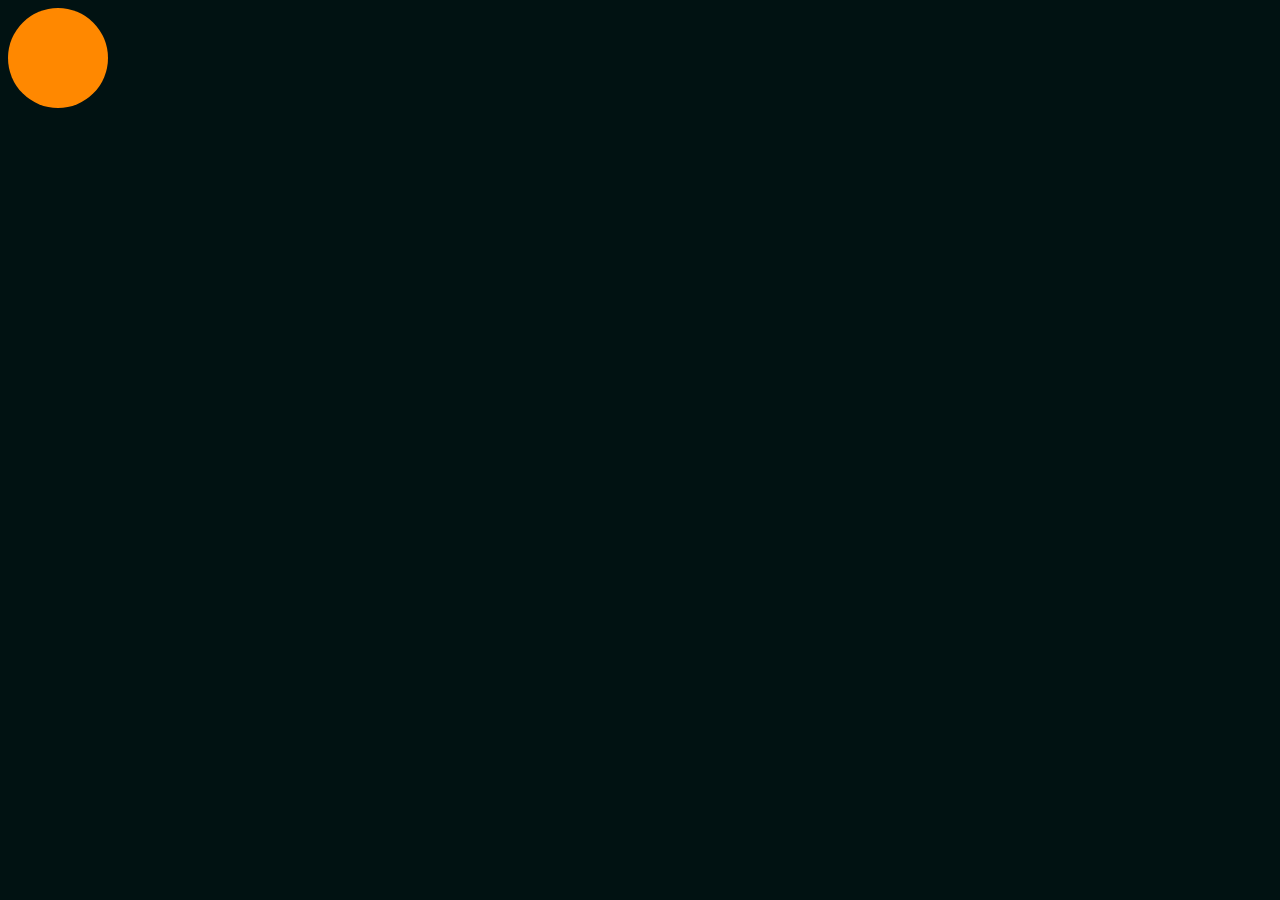
<file: 01 Riscrittura regole/index.html>
<!DOCTYPE html>
<html>

<head>
    <meta http-equiv="X-UA-Compatible" content="IE=edge" />
    <meta charset="utf-8" />
    <meta name="viewport" content="width=device-width, initial-scale=1.0, maximum-scale=1.0, user-scalable=no" />
    <title>Lezione HTML</title>
    <link rel="stylesheet" href="style.css" />
</head>

<body>
    <div class="ball"></div>
</body>

</html>
</file>
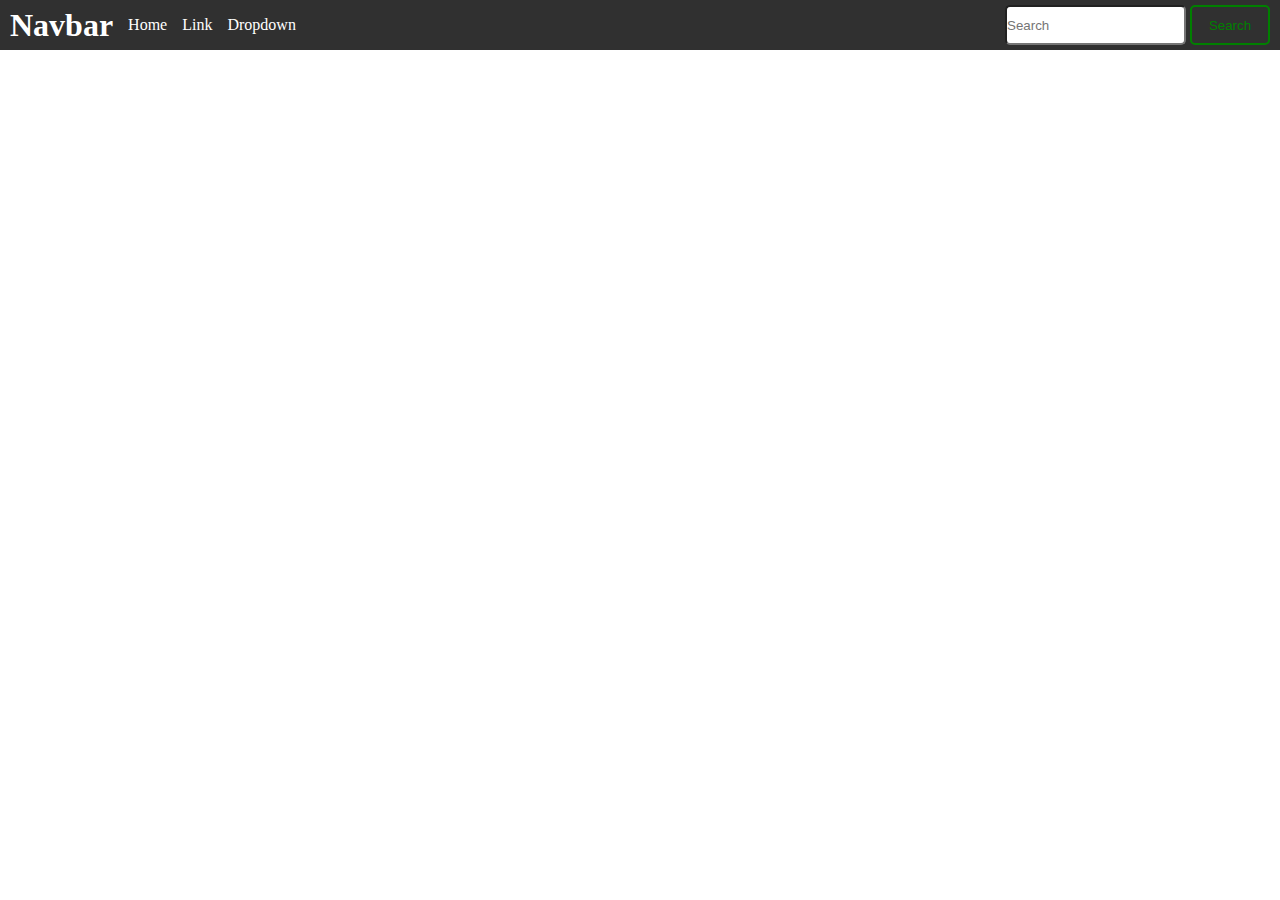
<file: Esercizio 6/index.html>
<!DOCTYPE html>
<html lang="en">
<head>
    <meta charset="UTF-8">
    <meta http-equiv="X-UA-Compatible" content="IE=edge">
    <meta name="viewport" content="width=device-width, initial-scale=1.0">
    <title> Esercizio - Navbar </title>
    <link rel="stylesheet" href="style.css">
</head>
<body>
    <header>
        <nav>
            <h1>Navbar</h1>
            <ul>
                <li>Home</li>
                <li>Link</li>
                <li>Dropdown</li>
            </ul>
            <form action="demo.php" method="get">
                <input type="text" name="search" id="search" placeholder="Search">
                <button type="submit">Search</button>
            </form>
            <div class="h-menu">
                <div></div>
                <div></div>
                <div></div>
            </div>
        </nav>
    </header>
</body>
</html>
</file>
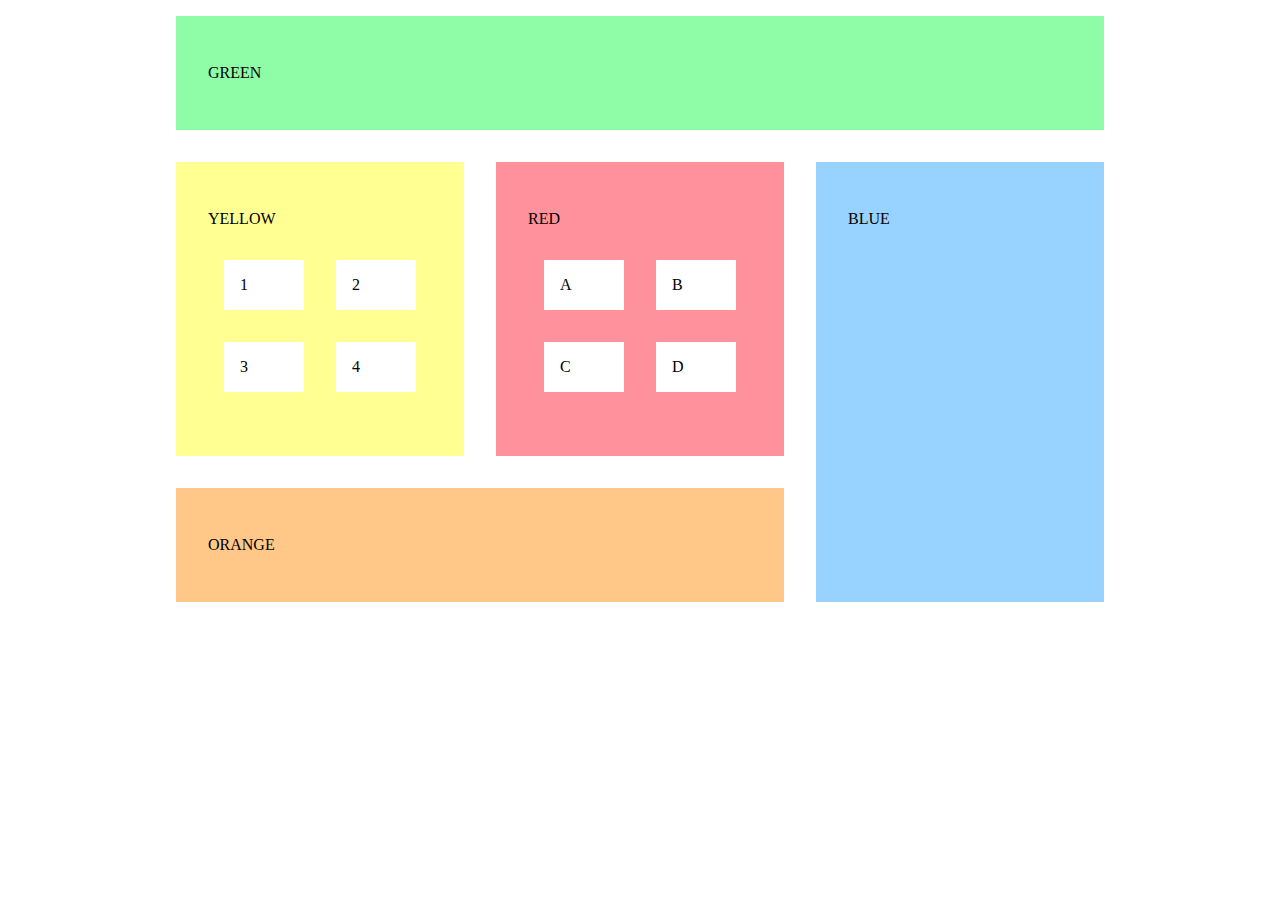
<file: esercizio-7/index.html>
<!DOCTYPE html>
<html lang="en">

<head>
  <meta charset="UTF-8">
  <meta http-equiv="X-UA-Compatible" content="IE=edge">
  <meta name="viewport" content="width=device-width, initial-scale=1.0">
  <title>Esercizio 7</title>
  <link rel="stylesheet" href="start.css">
  <link rel="stylesheet" href="style.css">
</head>

<body>
  <section id="green">
    <p>GREEN</p>
  </section>
  <section id="yellow">
    <p>YELLOW</p>
    <ul>
      <li>1</li>
      <li>2</li>
      <li>3</li>
      <li>4</li>
    </ul>
  </section>
  <section id="orange">
    <p>ORANGE</p>
  </section>
  <section id="red">
    <p>RED</p>
    <ul>
      <li>A</li>
      <li>B</li>
      <li>C</li>
      <li>D</li>
    </ul>
  </section>
  <section id="blue">
    <p>BLUE</p>
  </section>
</body>

</html>
</file>
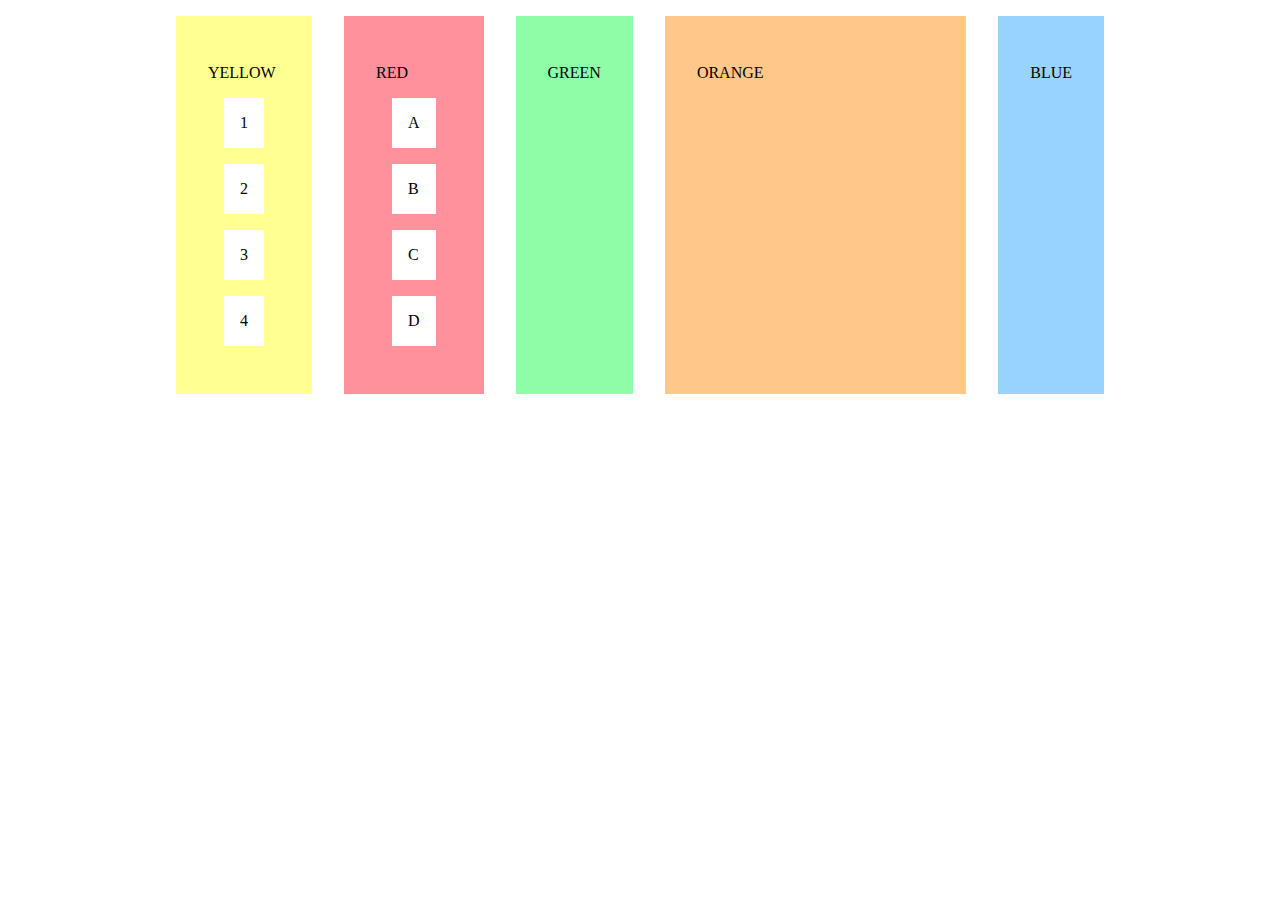
<file: esercizio-8/index.html>
<!DOCTYPE html>
<html lang="en">

<head>
  <meta charset="UTF-8">
  <meta http-equiv="X-UA-Compatible" content="IE=edge">
  <meta name="viewport" content="width=device-width, initial-scale=1.0">
  <title>Blocks</title>
  <link rel="stylesheet" href="start.css">
  <link rel="stylesheet" href="style.css">
</head>

<body>
  <section id="green">
    <p>GREEN</p>
  </section>
  <section id="yellow">
    <p>YELLOW</p>
    <ul>
      <li>1</li>
      <li>2</li>
      <li>3</li>
      <li>4</li>
    </ul>
  </section>
  <section id="orange">
    <p>ORANGE</p>
  </section>
  <section id="red">
    <p>RED</p>
    <ul>
      <li>A</li>
      <li>B</li>
      <li>C</li>
      <li>D</li>
    </ul>
  </section>
  <section id="blue">
    <p>BLUE</p>
  </section>
</body>

</html>
</file>
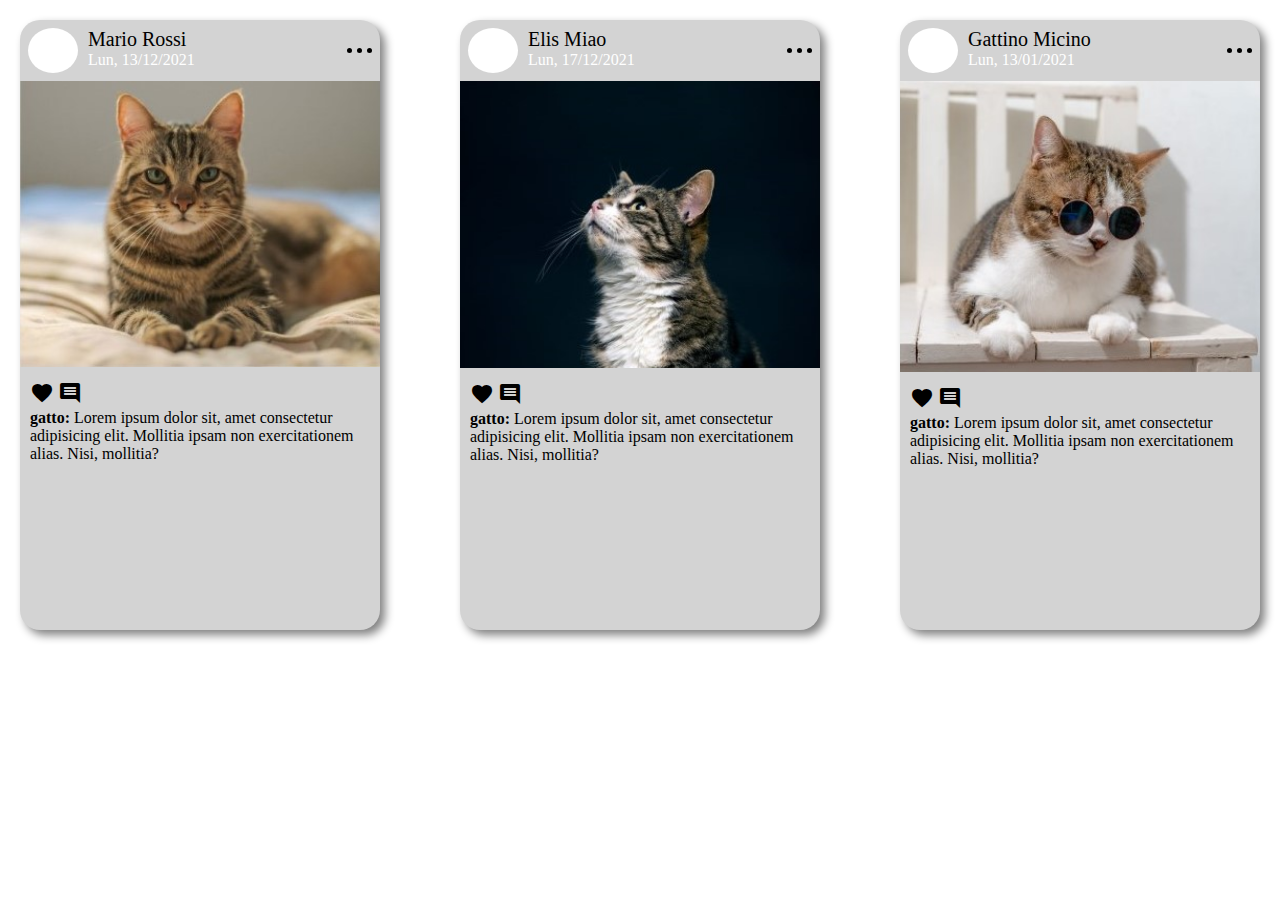
<file: esercizio-9/index.html>
<!DOCTYPE html>
<html lang="en">
<head>
    <meta charset="UTF-8">
    <meta http-equiv="X-UA-Compatible" content="IE=edge">
    <meta name="viewport" content="width=device-width, initial-scale=1.0">
    <title>Esercizio 9 CSS</title>
    <link rel="stylesheet" href="style.css">
    <link rel="stylesheet" href="https://fonts.googleapis.com/icon?family=Material+Icons">
</head>
<body>
    <div class="wrapper">
        <div class="card">
            <header>
                <div class="logo"></div>
                <div class="name-container">
                    <p class="name">Mario Rossi</p>
                    <p class="date">Lun, 13/12/2021</p>
                </div>
                <div class="option-menu-container">
                    <div class="option-menu"></div>
                    <div class="option-menu"></div>
                    <div class="option-menu"></div>
                </div>
            </header>
            <div class="img-container">
                <img src="./assets/gatto1.jpg" alt="">
            </div>
            <div class="footer-card">
                <div class="icon">
                    <i class="material-icons">favorite</i>
                    <i class="material-icons">comment</i>
                </div>
                <div class="text-card">
                    <p> <span>gatto:</span> Lorem ipsum dolor sit, amet consectetur adipisicing elit. Mollitia ipsam non exercitationem
                        alias. Nisi, mollitia?</p>
                </div>
            </div>
        </div>
        <div class="card">
            <header>
                <div class="logo"></div>
                <div class="name-container">
                    <p class="name">Elis Miao</p>
                    <p class="date">Lun, 17/12/2021</p>
                </div>
                <div class="option-menu-container">
                    <div class="option-menu"></div>
                    <div class="option-menu"></div>
                    <div class="option-menu"></div>
                </div>
            </header>
            <div class="img-container">
                <img src="./assets/gatto2.jpg" alt="">
            </div>
            <div class="footer-card">
                <div class="icon">
                    <i class="material-icons">favorite</i>
                    <i class="material-icons">comment</i>
                </div>
                <div class="text-card">
                    <p> <span>gatto:</span> Lorem ipsum dolor sit, amet consectetur adipisicing elit. Mollitia ipsam non exercitationem
                        alias. Nisi, mollitia?</p>
                </div>
            </div>
        </div>
        <div class="card">
            <header>
                <div class="logo"></div>
                <div class="name-container">
                    <p class="name">Gattino Micino</p>
                    <p class="date">Lun, 13/01/2021</p>
                </div>
                <div class="option-menu-container">
                    <div class="option-menu"></div>
                    <div class="option-menu"></div>
                    <div class="option-menu"></div>
                </div>
            </header>
            <div class="img-container">
                <img src="./assets/gatto 3.jpg" alt="">
            </div>
            <div class="footer-card">
                <div class="icon">
                    <i class="material-icons">favorite</i>
                    <i class="material-icons">comment</i>
                </div>
                <div class="text-card">
                    <p> <span>gatto:</span> Lorem ipsum dolor sit, amet consectetur adipisicing elit. Mollitia ipsam non exercitationem
                        alias. Nisi, mollitia?</p>
                </div>
            </div>
        </div>
    </div>

</body>
</html>
</file>
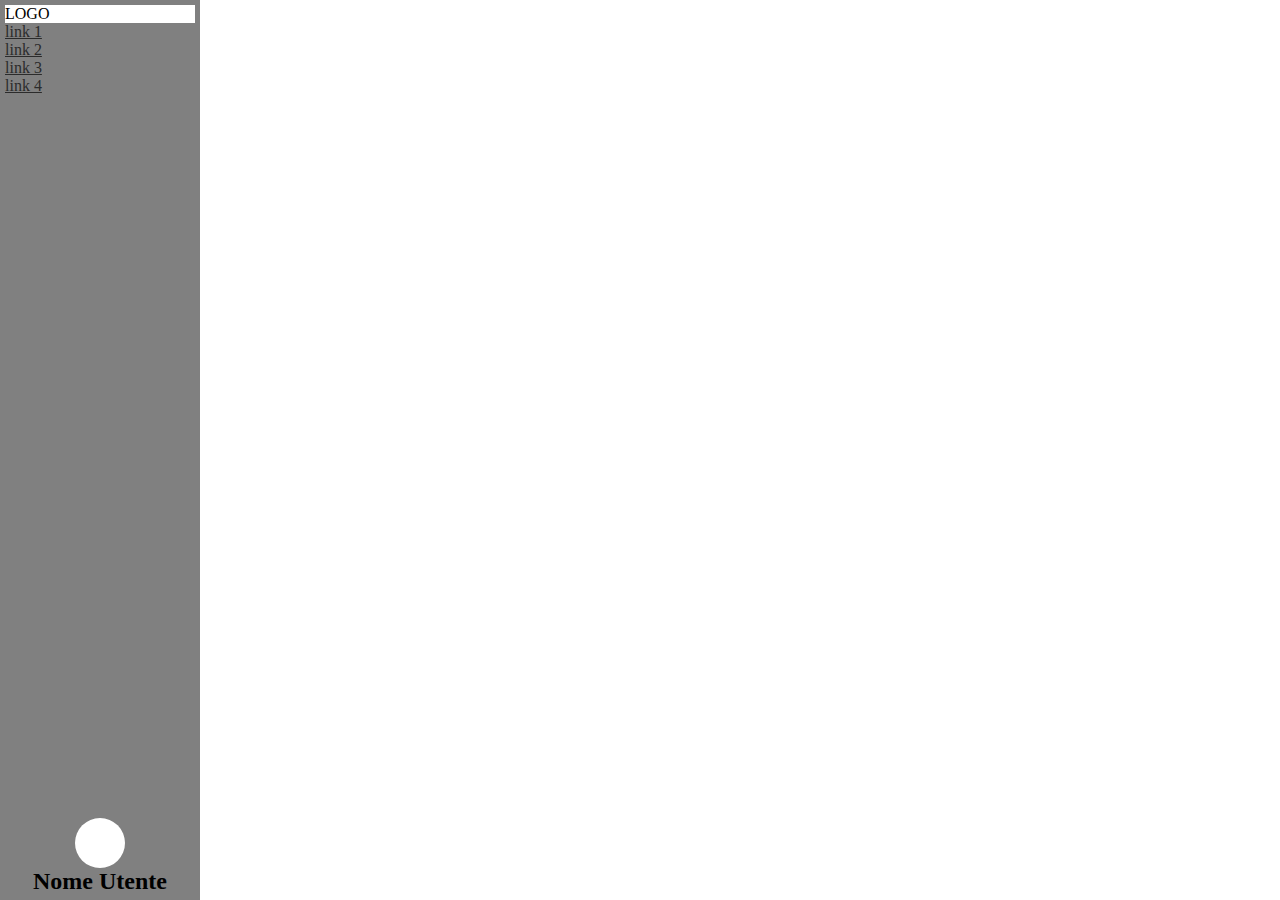
<file: 03 Flexbox/start/index.html>
<!DOCTYPE html>
<html>

<head>
    <meta http-equiv="X-UA-Compatible" content="IE=edge" />
    <meta charset="utf-8" />
    <meta name="viewport" content="width=device-width, initial-scale=1.0, maximum-scale=1.0, user-scalable=no" />
    <title>Esercizio - 03 Flexbox</title>
    <link rel="stylesheet" href="style.css">
</head>

<body>
    <aside>
        <div class="logo">LOGO</div>
        <div class="link">
            <ul>
                <li>
                    <a href="#">link 1</a>
                </li>
                <li>
                    <a href="#">link 2</a>
                </li>
                <li>
                    <a href="#">link 3</a>
                </li>
                <li>
                    <a href="#">link 4</a>
                </li>
            </ul>
        </div>
        <div class="avatar-container">
            <div class="avatar"></div>
            <h2>Nome Utente</h2>
        </div>
    </aside>
    </div>

</body>

</html>
</file>
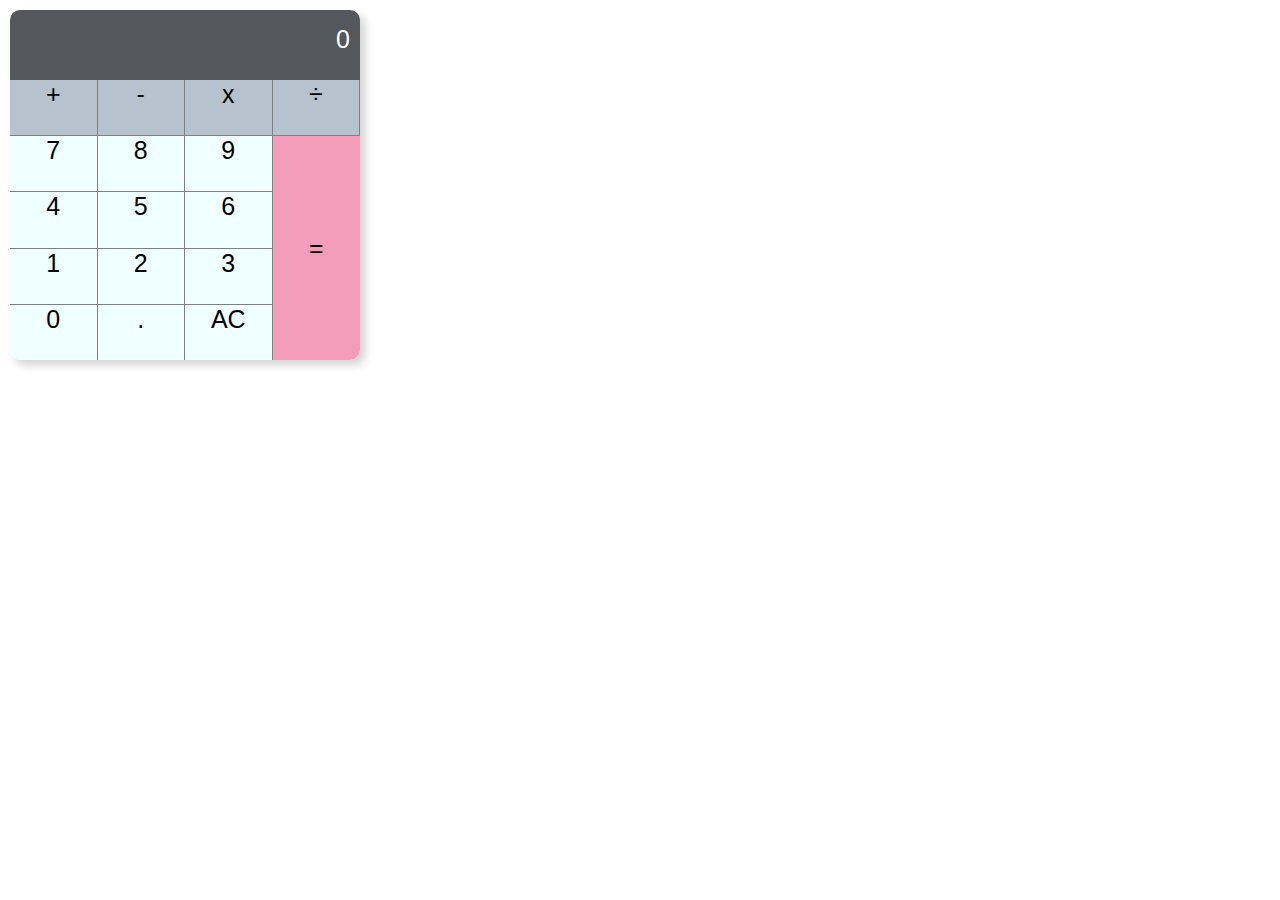
<file: 04 Grid/start/index.html>
<!DOCTYPE html>
<html lang="en">
<head>
    <meta charset="UTF-8">
    <meta http-equiv="X-UA-Compatible" content="IE=edge">
    <meta name="viewport" content="width=device-width, initial-scale=1.0">
    <title>Esercizio - 04 Grid </title>
    <link rel="stylesheet" href="style.css">
</head>
<body>
    <div class="container">

        <div class="calculator-keys">

            <div class="screen">0</div>

            <div class="operation">+</div>
            <div class="operation">-</div>
            <div class="operation">x</div>
            <div class="operation">÷</div>

            <div id="number">7</div>
            <div id="number">8</div>
            <div id="number">9</div>
            <div id="number">4</div>
            <div id="number">5</div>
            <div id="number">6</div>
            <div id="number">1</div>
            <div id="number">2</div>
            <div id="number">3</div>
            <div id="last-row">0</div>
            <div id="last-row">.</div>
            <div id="last-row">AC</div>

            <div class="equal">=</div>
            
        </div>

    </div>

    </div>

</body>
</html>
</file>
<file: 01 Riscrittura regole/style.css>
:root {
    --bg-color-body: #011212;
    --bg-color-ball: #ff8800;
    --width-ball: 100px;
    --height-ball: 100px;
    --border-ball: 50px;
}

body {
    background-color: var(--bg-color-body)
}

.ball {
    width: var(--width-ball);
    height: var(--height-ball);
    background-color: var(--bg-color-ball);
    border-radius: var(--border-ball)
}
</file>
<file: Esercizio 6/style.css>
* {
    margin: 0;
    padding: 0;
    box-sizing: border-box;
}

.h-menu> div {
display: none;
    width: 35px;
    height: 5px;
    background-color: white;
    margin: 6px 0;
}

nav {
    padding: 0px 10px;
    height: 50px;
    display: flex;
    flex-direction: row;
    justify-content: space-between;
    align-items: center;
    background-color: rgb(48, 48, 48);
    color: white;

}

li,
h1 {
    margin-right: 15px;
}

ul {
    display: flex;
    flex-direction: row;
    flex: 1;
    list-style-type: none;
}

input,
button {
    height: 40px;
    border-radius: 5px;
}

button {
    width: 80px;
    border: 2px solid green;
    color: green;
    background-color: transparent;
}

button:hover {
    background-color: green;
    color: white;
}

@media screen and (max-width: 768px) {

    ul,
    input,
    button {
        display: none;
    }

    .h-menu > div {
        display: inherit;
    }
}
</file>
<file: esercizio-7/start.css>
body {
    display: grid;
    grid-template-columns: repeat(3, 1fr);
}

#green{
    grid-column: 1/4;

}

#red{
    grid-column: 2/3;
    grid-row: 2;
}
#blue{
    grid-column: 3;
    grid-row: 2/4;
}

#orange{
    grid-column: 1/3;
}

ul {
    display: grid;
    grid-template-columns: repeat(2,1fr);
}
</file>
<file: esercizio-7/style.css>
body {
  width: 60em;
  margin: 0 auto;
}

section {
  padding: 2em;
  margin: 1em;
}

#green {
  background-color: #8ffda7;
}

#orange {
  background-color: #ffc788;
}

#yellow {
  background-color: #ffff92;
}

#red {
  background-color: #ff919c;
}

#blue {
  background-color: #98d2ff;
}

ul {
  padding: 0;
}

li {
  background-color: white;
  padding: 1em;
  display: block;
  margin: 1em;
}
</file>
<file: esercizio-8/start.css>
body {
    display: flex;
}

#yellow{
order: 1;
}

#red{
    order: 2;
}

#green{
    order: 3;
}

#orange{
order: 4;
flex: 2;
}

#blue{
order: 5;
}
</file>
<file: esercizio-8/style.css>
body {
  width: 60em;
  margin: 0 auto;
}

section {
  padding: 2em;
  margin: 1em;
}

#green {
  background-color: #8ffda7;
}

#orange {
  background-color: #ffc788;
}

#yellow {
  background-color: #ffff92;
}

#red {
  background-color: #ff919c;
}

#blue {
  background-color: #98d2ff;
}

ul {
  padding: 0;
}

li {
  background-color: white;
  padding: 1em;
  display: block;
  margin: 1em;
}
</file>
<file: esercizio-9/style.css>
* {
    margin: 0;
    padding: 0;
    box-sizing: border-box;
}

.wrapper {
    padding: 20px;
    display: flex;
    flex-direction: row;
    gap: 80px;
    height: 650px;
    width: 100%;
}

header {
    padding: 8px;
    height: 10%;
    display: flex;
    flex-direction: row;
    gap: 10px;
}

.logo {
    width: 50px;
    background-color: white;
    border-radius: 50%;
}

.name-container {
    flex: 1;
}

.name {
    font-size: 20px;
}

.date {
    color: white;
}

.option-menu-container {
    display: flex;
    flex-direction: row;
    gap: 5px;
    align-items: center;
}

.option-menu {
    width: 5px;
    height: 5px;
    background-color: black;
    border-radius: 50%;

}

.card {
    border-radius: 20px;
    box-shadow: 5px 5px 10px gray;
    background-color: lightgray;
}

.img-container {
    width: 100%;
}

img {
    width: 100%;
    height: 100%;
    object-fit: cover
}

span {
    font-weight: bold;
}

.footer-card {
    padding: 10px;
    display: flex;
    flex-direction: column;
}

/* Media Query Mobile*/

@media screen and (max-width: 375px) {
    .wrapper {
        flex-wrap: wrap;
    }
    .card{
        min-width: 100%;
    }
}

/*Media Query Tablet*/

@media screen and (min-width: 376px) and (max-width: 768px) {
    .wrapper{
        flex-wrap: wrap;
    }
    .card{
        max-width: 40%;
    }
}
</file>
<file: 03 Flexbox/start/style.css>
*{
  margin: 0;
  padding: 0;
  box-sizing: border-box;
}

body {
  height: 100vh;
}

.logo{
  background-color: white;

}

.link{
  flex: 1;
}

a {
  color: #2b2b2b;
}
a:hover {
  color: #2b2bb2;
  transition: 0.3s;}

aside{
  display: flex;
  flex-direction: column;
  width: 200px;
  height: 100%;
  padding: 5px;
  background-color: gray;
}

.avatar-container{
  display: flex;
  flex-direction: column;
  align-items: center;
  
}

.avatar {
  width: 50px;
  height: 50px;
  align-items: center;
  border-radius: 50%;
  background-color: white;
}
</file>
<file: 04 Grid/start/style.css>
* {
    margin: 0;
    padding: 0;
    box-sizing: border-box;
}


.container {
    margin: 10px;
    width: 350px;
    height: 350px;
    font-size: 25px;
    font-family: 'Segoe UI', Tahoma, Geneva, Verdana, sans-serif;
    text-align: center;
    border-radius: 10px;
    overflow: hidden;
    box-shadow: 5px 5px 10px lightgray; 
}

.screen {
    height: 100%;
    grid-area: 1 / 1 / 2 / 5;
    background-color: rgb(84, 87, 92) ;
    text-align: right; 
    padding-right: 10px;
    padding-top: 15px;
    color: white; 
}

.equal {
    grid-area: 3 / 4 /  7 / 5; 
    height: 100%;
    background-color: rgb(244, 157, 186);
    display: flex;
    align-items: center;
    justify-content: center;  
}

.calculator-keys {
    
    display: grid;
    grid-template-columns: repeat(4, 1fr);
    background-color: azure;
    height: 100%;
}

#number{
    height: 100%;
    border-bottom: 1px solid gray;
    border-right: 1px solid gray;
}

#last-row{
    height: 100%;
    border-right: 1px solid gray;
}

.operation{
    height: 100%;
    background-color: rgb(182, 194, 206);
    border-bottom: 1px solid gray;
    border-right: 1px solid gray;
}
</file>
